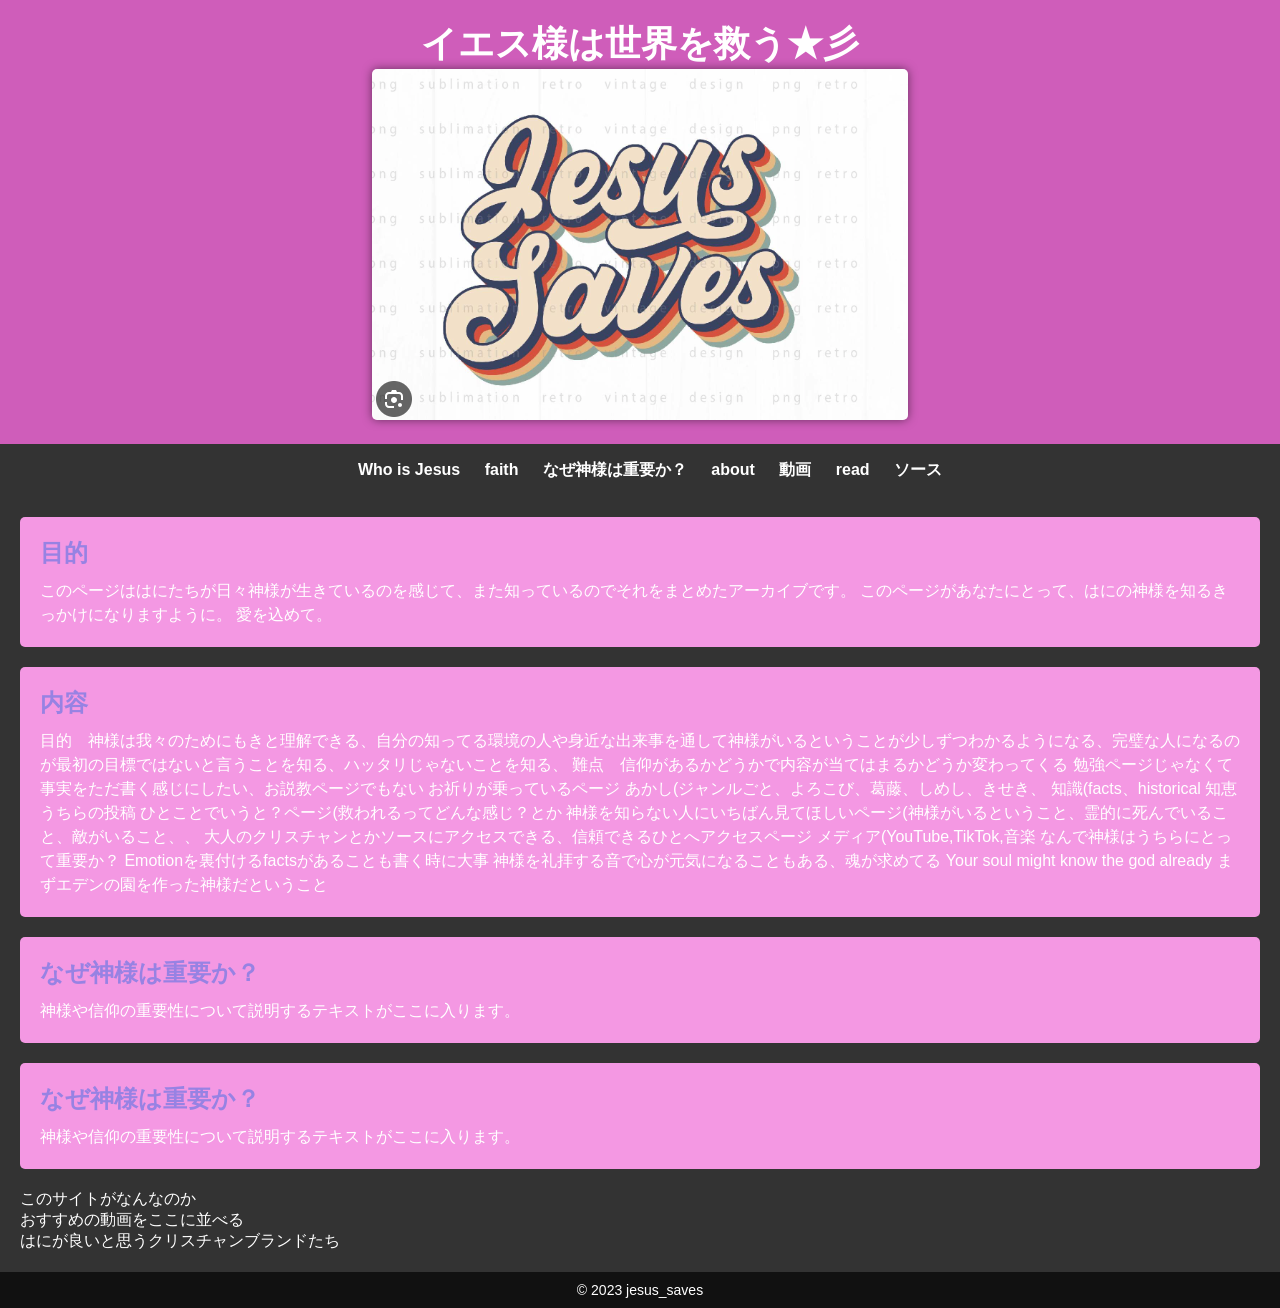
<file: index.html>
<!DOCTYPE html>
<html lang="ja">
<head>
    <meta charset="UTF-8">
    <meta name="viewport" content="width=device-width, initial-scale=1.0">
    <title>JESUS_SAVES</title>
    <link rel="stylesheet" href="styles.css">
</head>
<body>
    <header>
        <h1>イエス様は世界を救う★彡</h1>
        <img src="jesus-saves.png" alt="Jesus-saves">
    </header>
    <nav>
        <ul>
            <li><a href="whoisjesus.html">Who is Jesus</a></li>
            <li><a href="faith.html">faith</a></li>
            <li><a href="#importance">なぜ神様は重要か？</a></li>
            <li><a href="#testify">about</a></li>
            <li><a href="#testify">動画</a></li>
            <li><a href="#testify">read</a></li>
            <li><a href="#testify">ソース</a></li>
        </ul>
    </nav>
    <main>
        <!--動かないフッダーとヘッダーを作る-->
       <!--ルール：グレーゾーンのものはあんまり載せない。はにの世界観で良いかとりあえずは決める-->
        <!--out here saving souls-->
        <section id="who">
            <h2>目的</h2>
            <p>このページははにたちが日々神様が生きているのを感じて、また知っているのでそれをまとめたアーカイブです。
                このページがあなたにとって、はにの神様を知るきっかけになりますように。
                愛を込めて。
            </p>
        </section>
        <section id="faith">
            <h2>内容</h2>
            <p>
                目的　神様は我々のためにもきと理解できる、自分の知ってる環境の人や身近な出来事を通して神様がいるということが少しずつわかるようになる、完璧な人になるのが最初の目標ではないと言うことを知る、ハッタリじゃないことを知る、
                難点　信仰があるかどうかで内容が当てはまるかどうか変わってくる

                勉強ページじゃなくて事実をただ書く感じにしたい、お説教ページでもない
                お祈りが乗っているページ
                あかし(ジャンルごと、よろこび、葛藤、しめし、きせき、
                知識(facts、historical 
                知恵
                うちらの投稿
                ひとことでいうと？ページ(救われるってどんな感じ？とか
                神様を知らない人にいちばん見てほしいページ(神様がいるということ、霊的に死んでいること、敵がいること、、
                大人のクリスチャンとかソースにアクセスできる、信頼できるひとへアクセスページ
                メディア(YouTube,TikTok,音楽


                なんで神様はうちらにとって重要か？

               Emotionを裏付けるfactsがあることも書く時に大事

                神様を礼拝する音で心が元気になることもある、魂が求めてる
                Your soul might know the god already 

                まずエデンの園を作った神様だということ
            </p>
        </section>
        <section id="importance">
            <h2>なぜ神様は重要か？</h2>
            <p>神様や信仰の重要性について説明するテキストがここに入ります。</p>
        </section>
        <section id="testify">
            <h2>なぜ神様は重要か？</h2>
            <p>神様や信仰の重要性について説明するテキストがここに入ります。</p>
        </section>

        <div id="about">
            <p>このサイトがなんなのか</p>
        </div>
        <div id="動画"><!--pinterest, tictokのいいなと思った動画を載っけとく-->
            <p>おすすめの動画をここに並べる</p>
        </div>
        <div id="音楽"><!--spotifyのplaylist、Youtubeの好きな曲、はにが歌う-->
            <p></p>
        </div>
        <div id="学び"><!--bible projectのリンクを貼っておく-->
            <p></p>
        </div>
        <div id="testimony"><!--読む形、見る形-->
            <p></p>
        </div>
        <div id="fashion"><!--christianBrandの紹介をするページ-->
            <p>はにが良いと思うクリスチャンブランドたち</p>
        </div>
        <div id="padcast"><!--いいやつだけpickupして載せる-->
        </div>
        <div id="知識"><!--どうやって正しい知識を共有するか考える。それまでは書かない-->
        </div>
        <!--ContactUsのページも作ってみてる人からメッセージを受ける-->


        
    </main>
    <footer>
        <p>&copy; 2023 jesus_saves</p>
    </footer>
    <script src="jesus.js"></script>
</body>
</html>
</file>
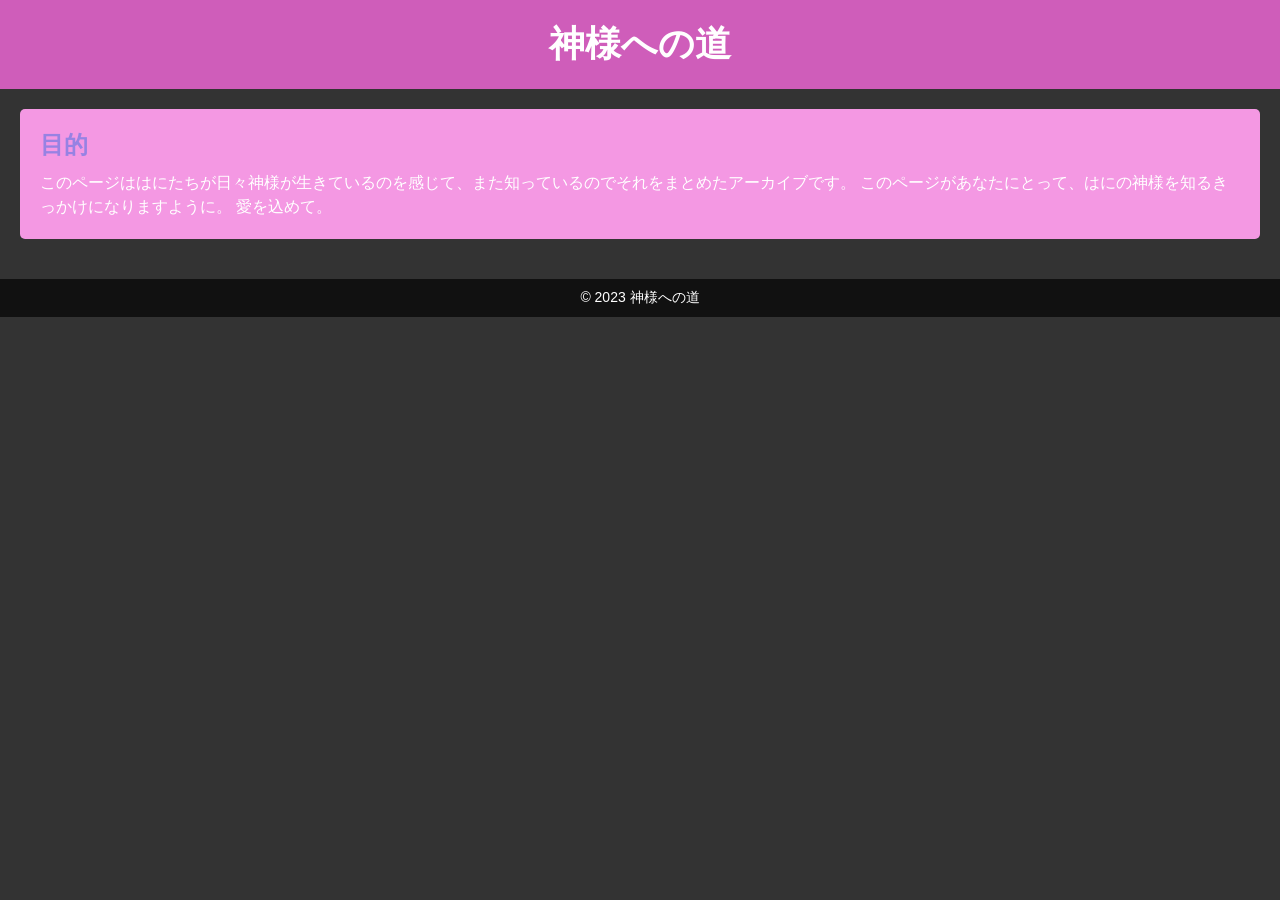
<file: faith.html>
<!DOCTYPE html>
<html lang="ja">
<head>
    <meta charset="UTF-8">
    <meta name="viewport" content="width=device-width, initial-scale=1.0">
    <title>神様への道</title>
    <link rel="stylesheet" href="styles.css">
</head>
<body>
    <header>
        <h1>神様への道</h1>
    </header>
    <nav>
        <!-- ナビゲーションメニューのリンクを追加 -->
    </nav>
    <main>
        <!-- メインコンテンツ -->
        <section id="who">
            <h2>目的</h2>
            <p>このページははにたちが日々神様が生きているのを感じて、また知っているのでそれをまとめたアーカイブです。
                このページがあなたにとって、はにの神様を知るきっかけになりますように。
                愛を込めて。
            </p>
        </section>
    </main>
    <footer>
        <p>&copy; 2023 神様への道</p>
    </footer>
</body>
</html>
</file>
<file: styles.css>
/* styles.css */

/* Reset some default styles */
body, h1, h2, p {
    margin: 0;
    padding: 0;
}

/* Set a background color and text color */
body {
    background-color: #333;
    color: #fff;
    font-family: Arial, sans-serif;
}

/* Style the header */
header {
    background-color: #cf5dba;
    text-align: center;
    padding: 20px 0;
}

header h1 {
    font-size: 36px;
}

/* Style the navigation menu */
nav ul {
    list-style: none;
    text-align: center;
}

nav ul li {
    display: inline;
    margin-right: 20px;
}

nav ul li a {
    text-decoration: none;
    color: #fff;
    font-weight: bold;
    transition: color 0.3s;
}

nav ul li a:hover {
    color: #ff9900;
}

/* Style the main content sections */
main {
    padding: 20px;
}

section {
    background-color: #f498e3;
    padding: 20px;
    margin-bottom: 20px;
    border-radius: 5px;
}

section h2 {
    color: #9782e3;
    font-size: 24px;
    margin-bottom: 10px;
}

section p {
    font-size: 16px;
    line-height: 1.5;
}

/* Style the footer */
footer {
    text-align: center;
    background-color: #111;
    padding: 10px 0;
    font-size: 14px;
}

/* Style the image */
img {
    max-width: 100%;
    height: auto;
    border-radius: 5px;
    box-shadow: 0 0 10px rgba(0, 0, 0, 0.5);
}
</file>
